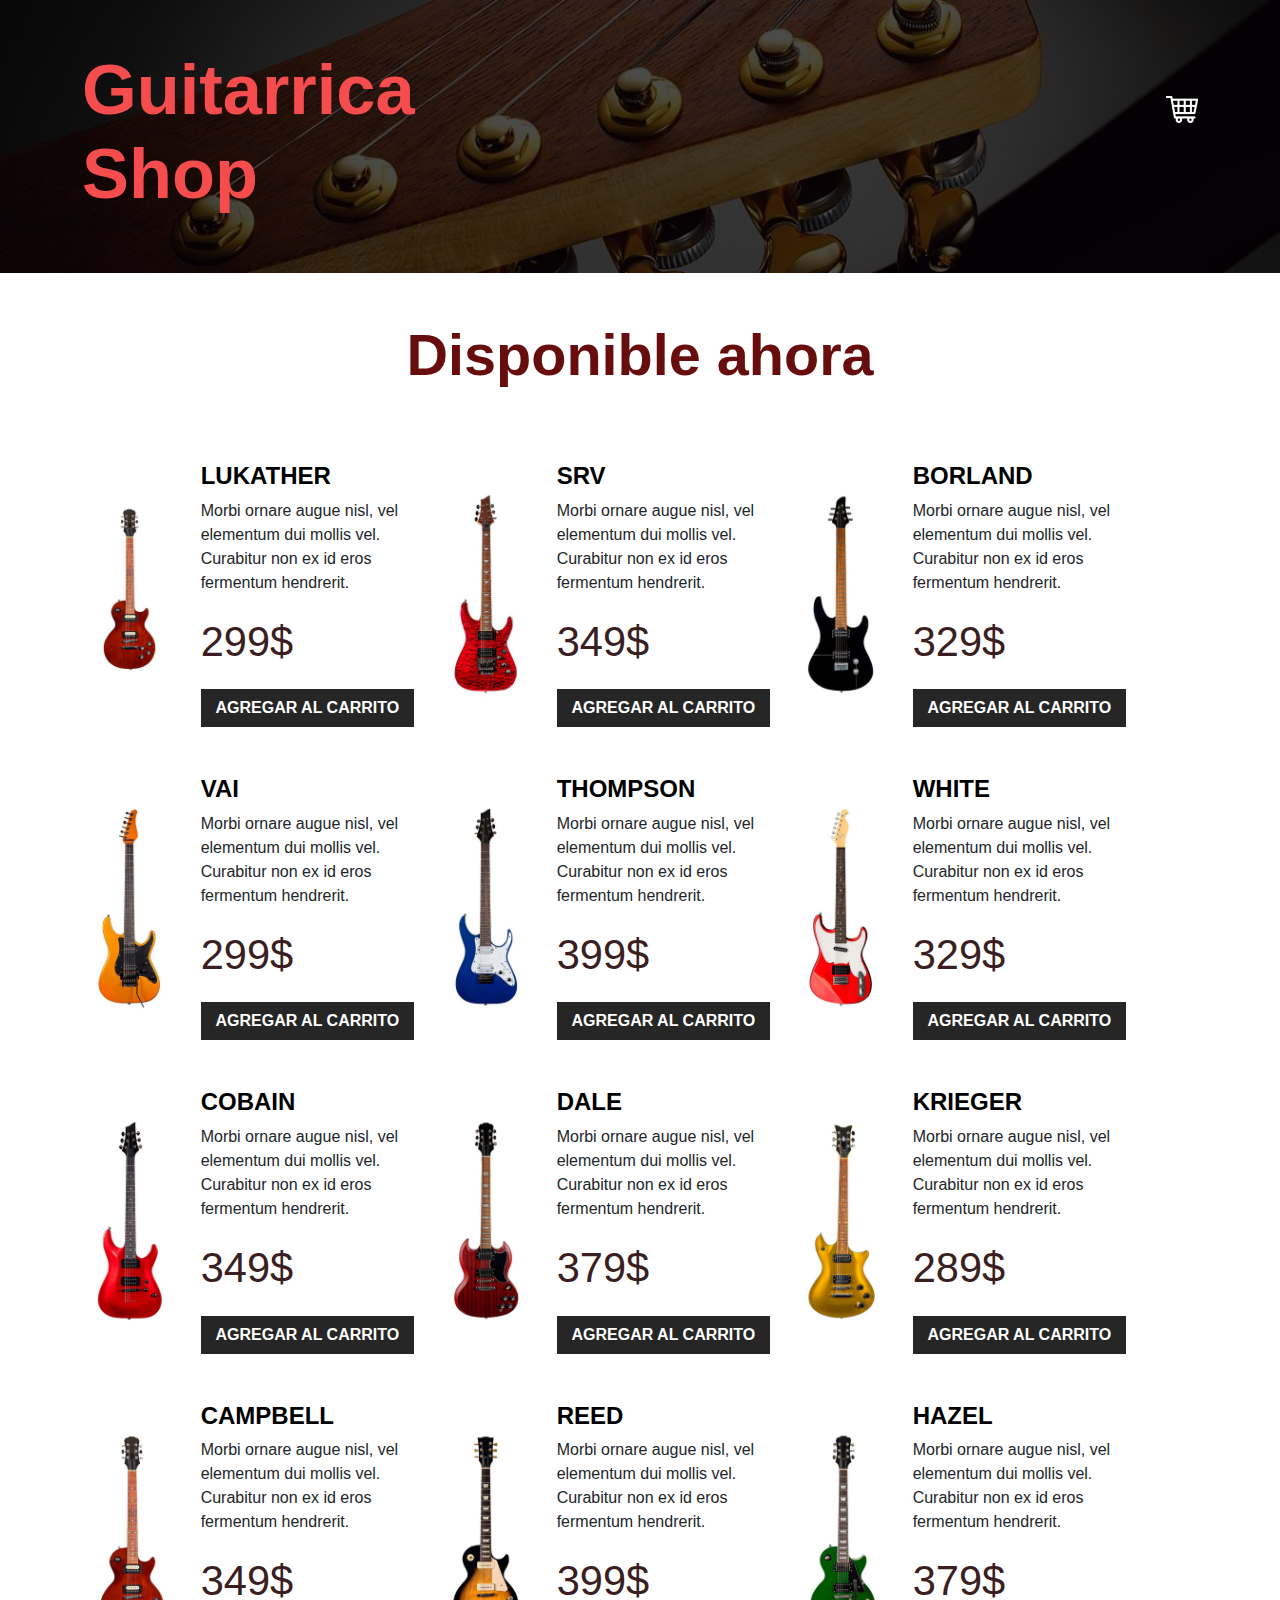
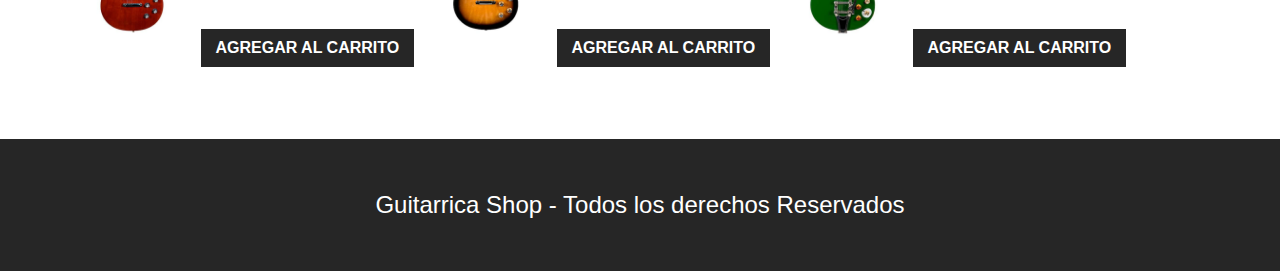
<file: guitarras/index.html>
<!DOCTYPE html>
<html lang="en">
  <head>
    <meta charset="UTF-8" />
    <link rel="icon" type="image/svg+xml" href="vite.svg" />
    <meta name="viewport" content="width=device-width, initial-scale=1.0" />
    <title>Guitarrica Shop</title>
    <script type="module" crossorigin src="/guitarras/assets/index-CFI6W7zm.js"></script>
    <link rel="stylesheet" crossorigin href="/guitarras/assets/index-BPn8DkfM.css">
  </head>
  <body>
    <div id="root"></div>
  </body>
</html>
</file>
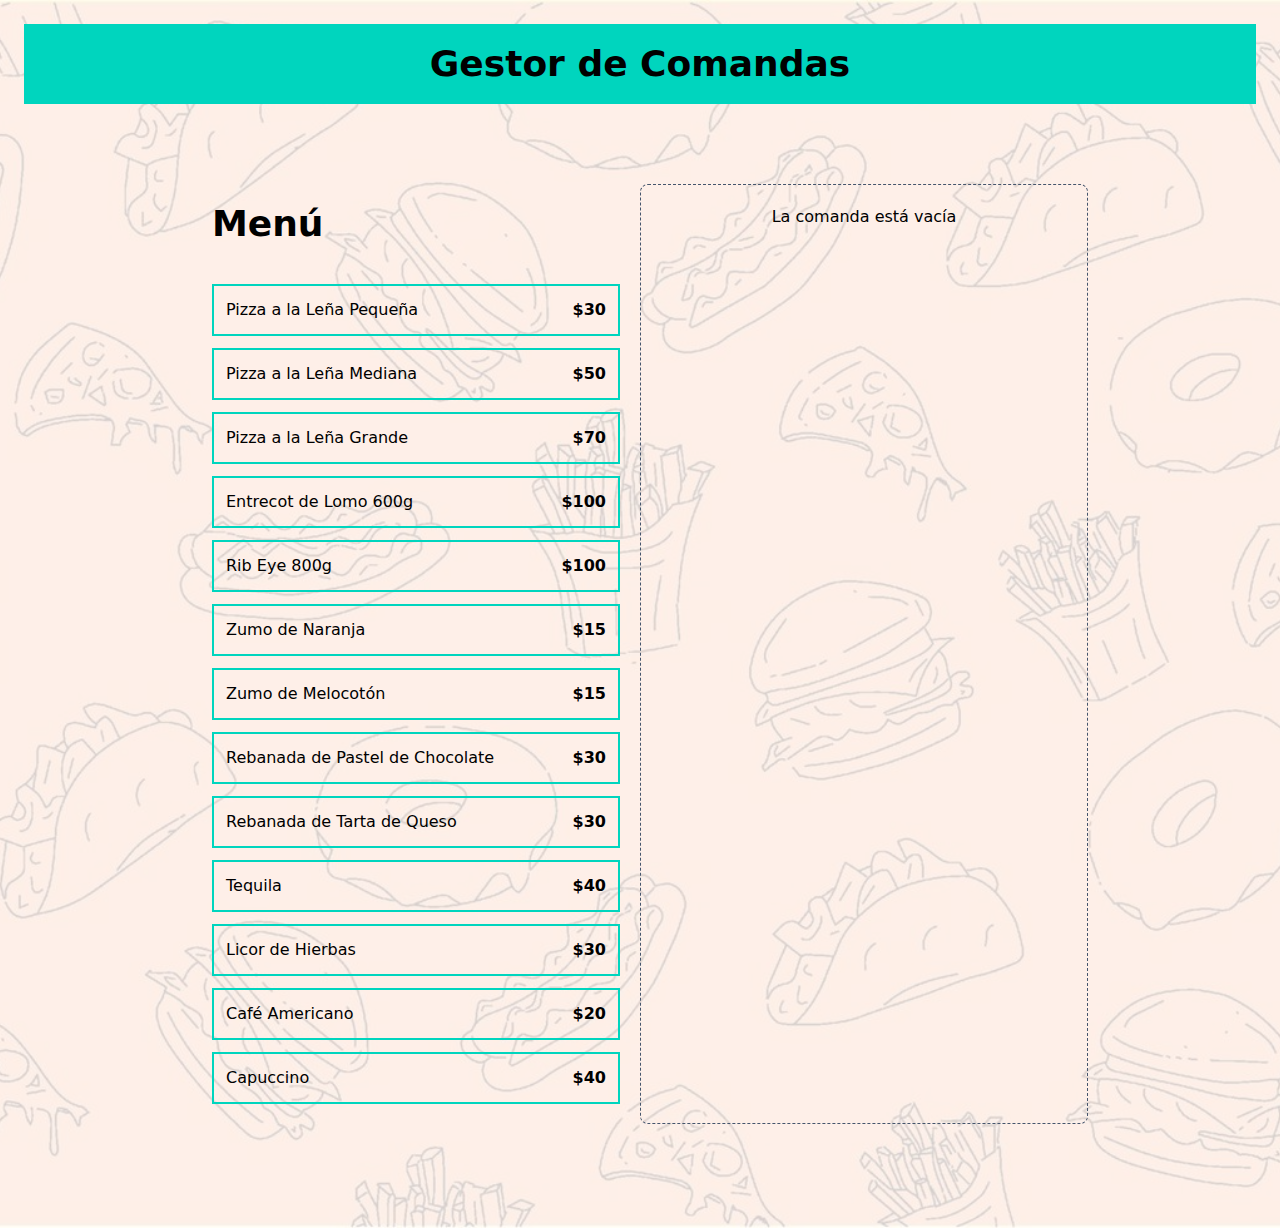
<file: restaurante/index.html>
<!DOCTYPE html>
<html lang="en">
  <head>
    <meta charset="UTF-8" />
    <link rel="icon" type="image/svg+xml" href="/vite.svg" />
    <meta name="viewport" content="width=device-width, initial-scale=1.0" />
    <title>Gestión de Comandas</title>
    <script type="module" crossorigin src="/restaurante/assets/index-BmPnh40b.js"></script>
    <link rel="stylesheet" crossorigin href="/restaurante/assets/index-BT0PCree.css">
  </head>
  <body
    class="bg-cover bg-center"
    style="background-image: url('/restaurante/assets/fotoRES3-K38H1iXa.jpg')">
    <div id="root" class="bg-white/80 min-h-screen p-6"></div>
  </body>
</html>
</file>
<file: guitarras/assets/index-BPn8DkfM.css>
@charset "UTF-8";.fw-black{font-weight:900}.btn-dark{text-transform:uppercase}.carrito{background-color:transparent;border:none;max-width:2rem;position:relative;z-index:100}.carrito #carrito{display:none;position:absolute;box-shadow:0 10px 15px -3px #0000001a}.carrito:hover #carrito{display:block;background-color:#fff;padding:10px;height:fit-content;min-width:350px;width:fit-content;top:100%;right:0;left:unset;margin-left:unset;margin-right:unset}#carrito img{width:30px}#carrito .btn-danger{font-size:10px;border-radius:50%;padding:5px 9px}#carrito .btn-dark{padding:0 2px;margin:0 3px}.m-0{margin:0}/*!
 * Bootstrap  v5.2.3 (https://getbootstrap.com/)
 * Copyright 2011-2022 The Bootstrap Authors
 * Copyright 2011-2022 Twitter, Inc.
 * Licensed under MIT (https://github.com/twbs/bootstrap/blob/main/LICENSE)
 */:root{--bs-blue: #0d6efd;--bs-indigo: #6610f2;--bs-purple: #6f42c1;--bs-pink: #d63384;--bs-red: #dc3545;--bs-orange: #fd7e14;--bs-yellow: #ffc107;--bs-green: #198754;--bs-teal: #20c997;--bs-cyan: #0dcaf0;--bs-black: #000;--bs-white: #fff;--bs-gray: #6c757d;--bs-gray-dark: #343a40;--bs-gray-100: #f8f9fa;--bs-gray-200: #e9ecef;--bs-gray-300: #dee2e6;--bs-gray-400: #ced4da;--bs-gray-500: #adb5bd;--bs-gray-600: #6c757d;--bs-gray-700: #495057;--bs-gray-800: #343a40;--bs-gray-900: #212529;--bs-primary: #e99401;--bs-secondary: #6c757d;--bs-success: #198754;--bs-info: #0dcaf0;--bs-warning: #ffc107;--bs-danger: #dc3545;--bs-light: #f8f9fa;--bs-dark: #262626;--bs-primary-rgb: 233, 148, 1;--bs-secondary-rgb: 108, 117, 125;--bs-success-rgb: 25, 135, 84;--bs-info-rgb: 13, 202, 240;--bs-warning-rgb: 255, 193, 7;--bs-danger-rgb: 220, 53, 69;--bs-light-rgb: 248, 249, 250;--bs-dark-rgb: 38, 38, 38;--bs-white-rgb: 255, 255, 255;--bs-black-rgb: 0, 0, 0;--bs-body-color-rgb: 33, 37, 41;--bs-body-bg-rgb: 255, 255, 255;--bs-font-sans-serif: system-ui, -apple-system, "Segoe UI", Roboto, "Helvetica Neue", "Noto Sans", "Liberation Sans", Arial, sans-serif, "Apple Color Emoji", "Segoe UI Emoji", "Segoe UI Symbol", "Noto Color Emoji";--bs-font-monospace: SFMono-Regular, Menlo, Monaco, Consolas, "Liberation Mono", "Courier New", monospace;--bs-gradient: linear-gradient( 180deg, rgba(255, 255, 255, .15), rgba(255, 255, 255, 0) );--bs-body-font-family: Outfit, sans-serif;--bs-body-font-size: 1rem;--bs-body-font-weight: 400;--bs-body-line-height: 1.5;--bs-body-color: #212529;--bs-body-bg: #fff;--bs-border-width: 1px;--bs-border-style: solid;--bs-border-color: #dee2e6;--bs-border-color-translucent: rgba(0, 0, 0, .175);--bs-border-radius: .375rem;--bs-border-radius-sm: .25rem;--bs-border-radius-lg: .5rem;--bs-border-radius-xl: 1rem;--bs-border-radius-2xl: 2rem;--bs-border-radius-pill: 50rem;--bs-link-color: #fff;--bs-link-hover-color: #fff;--bs-code-color: #d63384;--bs-highlight-bg: #fff3cd}*,*:before,*:after{box-sizing:border-box}@media (prefers-reduced-motion: no-preference){:root{scroll-behavior:smooth}}body{margin:0;font-family:var(--bs-body-font-family);font-size:var(--bs-body-font-size);font-weight:var(--bs-body-font-weight);line-height:var(--bs-body-line-height);color:var(--bs-body-color);text-align:var(--bs-body-text-align);background-color:var(--bs-body-bg);-webkit-text-size-adjust:100%;-webkit-tap-highlight-color:rgba(0,0,0,0)}h3,.h3,h2,.h2,h1,.h1{margin-top:0;margin-bottom:.5rem;font-family:Outfit,sans-serif;font-weight:900;line-height:1.2;color:#680d0d}h1{color:#f54d4d}h1,.h1{font-size:calc(1.565rem + 3.78vw)}@media (min-width: 1200px){h1,.h1{font-size:4.4rem}}h2,.h2{font-size:calc(1.485rem + 2.82vw)}@media (min-width: 1200px){h2,.h2{font-size:3.6rem}}h3,.h3{font-size:calc(1.385rem + 1.62vw)}@media (min-width: 1200px){h3,.h3{font-size:2.6rem}}p{margin-top:0;margin-bottom:1rem}a{color:var(--bs-link-color);text-decoration:none}a:hover{color:var(--bs-link-hover-color)}a:not([href]):not([class]),a:not([href]):not([class]):hover{color:inherit;text-decoration:none}img,svg{vertical-align:middle}table{caption-side:bottom;border-collapse:collapse}th{text-align:inherit;text-align:-webkit-match-parent}thead,tbody,tr,td,th{border-color:inherit;border-style:solid;border-width:0}button{border-radius:0}button:focus:not(:focus-visible){outline:0}button{margin:0;font-family:inherit;font-size:inherit;line-height:inherit}button{text-transform:none}button,[type=button]{-webkit-appearance:button}button:not(:disabled),[type=button]:not(:disabled){cursor:pointer}::-moz-focus-inner{padding:0;border-style:none}::-webkit-datetime-edit-fields-wrapper,::-webkit-datetime-edit-text,::-webkit-datetime-edit-minute,::-webkit-datetime-edit-hour-field,::-webkit-datetime-edit-day-field,::-webkit-datetime-edit-month-field,::-webkit-datetime-edit-year-field{padding:0}::-webkit-inner-spin-button{height:auto}::-webkit-search-decoration{-webkit-appearance:none}::-webkit-color-swatch-wrapper{padding:0}::file-selector-button{font:inherit;-webkit-appearance:button}.display-2{font-size:calc(1.575rem + 3.9vw);font-weight:300;line-height:1.2}@media (min-width: 1200px){.display-2{font-size:4.5rem}}.img-fluid{max-width:100%;height:auto}.container-xl{--bs-gutter-x: 1.5rem;--bs-gutter-y: 0;width:100%;padding-right:calc(var(--bs-gutter-x) * .5);padding-left:calc(var(--bs-gutter-x) * .5);margin-right:auto;margin-left:auto}@media (min-width: 1200px){.container-xl{max-width:1140px}}@media (min-width: 1400px){.container-xl{max-width:1320px}}.row{--bs-gutter-x: 1.5rem;--bs-gutter-y: 0;display:flex;flex-wrap:wrap;margin-top:calc(-1 * var(--bs-gutter-y));margin-right:calc(-.5 * var(--bs-gutter-x));margin-left:calc(-.5 * var(--bs-gutter-x))}.row>*{flex-shrink:0;width:100%;max-width:100%;padding-right:calc(var(--bs-gutter-x) * .5);padding-left:calc(var(--bs-gutter-x) * .5);margin-top:var(--bs-gutter-y)}.col-4{flex:0 0 auto;width:33.33333333%}.col-8{flex:0 0 auto;width:66.66666667%}@media (min-width: 768px){.col-md-3{flex:0 0 auto;width:25%}.col-md-6{flex:0 0 auto;width:50%}}@media (min-width: 992px){.col-lg-4{flex:0 0 auto;width:33.33333333%}}.table{--bs-table-color: var(--bs-body-color);--bs-table-bg: transparent;--bs-table-border-color: var(--bs-border-color);--bs-table-accent-bg: transparent;--bs-table-striped-color: var(--bs-body-color);--bs-table-striped-bg: rgba(0, 0, 0, .05);--bs-table-active-color: var(--bs-body-color);--bs-table-active-bg: rgba(0, 0, 0, .1);--bs-table-hover-color: var(--bs-body-color);--bs-table-hover-bg: rgba(0, 0, 0, .075);width:100%;margin-bottom:1rem;color:var(--bs-table-color);vertical-align:top;border-color:var(--bs-table-border-color)}.table>:not(caption)>*>*{padding:.5rem;background-color:var(--bs-table-bg);border-bottom-width:1px;box-shadow:inset 0 0 0 9999px var(--bs-table-accent-bg)}.table>tbody{vertical-align:inherit}.table>thead{vertical-align:bottom}.btn{--bs-btn-padding-x: .75rem;--bs-btn-padding-y: .375rem;--bs-btn-font-family: ;--bs-btn-font-size: 1rem;--bs-btn-font-weight: 900;--bs-btn-line-height: 1.5;--bs-btn-color: #212529;--bs-btn-bg: transparent;--bs-btn-border-width: 1px;--bs-btn-border-color: transparent;--bs-btn-border-radius: 0;--bs-btn-hover-border-color: transparent;--bs-btn-box-shadow: inset 0 1px 0 rgba(255, 255, 255, .15), 0 1px 1px rgba(0, 0, 0, .075);--bs-btn-disabled-opacity: .65;--bs-btn-focus-box-shadow: 0 0 0 .25rem rgba(var(--bs-btn-focus-shadow-rgb), .5);display:inline-block;padding:var(--bs-btn-padding-y) var(--bs-btn-padding-x);font-family:var(--bs-btn-font-family);font-size:var(--bs-btn-font-size);font-weight:var(--bs-btn-font-weight);line-height:var(--bs-btn-line-height);color:var(--bs-btn-color);text-align:center;vertical-align:middle;cursor:pointer;-webkit-user-select:none;user-select:none;border:var(--bs-btn-border-width) solid var(--bs-btn-border-color);border-radius:var(--bs-btn-border-radius);background-color:var(--bs-btn-bg);transition:color .15s ease-in-out,background-color .15s ease-in-out,border-color .15s ease-in-out,box-shadow .15s ease-in-out}@media (prefers-reduced-motion: reduce){.btn{transition:none}}.btn:hover{color:var(--bs-btn-hover-color);background-color:var(--bs-btn-hover-bg);border-color:var(--bs-btn-hover-border-color)}.btn:focus-visible{color:var(--bs-btn-hover-color);background-color:var(--bs-btn-hover-bg);border-color:var(--bs-btn-hover-border-color);outline:0;box-shadow:var(--bs-btn-focus-box-shadow)}:not(.btn-check)+.btn:active,.btn:first-child:active{color:var(--bs-btn-active-color);background-color:var(--bs-btn-active-bg);border-color:var(--bs-btn-active-border-color)}:not(.btn-check)+.btn:active:focus-visible,.btn:first-child:active:focus-visible{box-shadow:var(--bs-btn-focus-box-shadow)}.btn:disabled{color:var(--bs-btn-disabled-color);pointer-events:none;background-color:var(--bs-btn-disabled-bg);border-color:var(--bs-btn-disabled-border-color);opacity:var(--bs-btn-disabled-opacity)}.btn-danger{--bs-btn-color: #fff;--bs-btn-bg: #dc3545;--bs-btn-border-color: #dc3545;--bs-btn-hover-color: #fff;--bs-btn-hover-bg: #bb2d3b;--bs-btn-hover-border-color: #b02a37;--bs-btn-focus-shadow-rgb: 225, 83, 97;--bs-btn-active-color: #fff;--bs-btn-active-bg: #b02a37;--bs-btn-active-border-color: #a52834;--bs-btn-active-shadow: inset 0 3px 5px rgba(0, 0, 0, .125);--bs-btn-disabled-color: #fff;--bs-btn-disabled-bg: #dc3545;--bs-btn-disabled-border-color: #dc3545}.btn-dark{--bs-btn-color: #fff;--bs-btn-bg: #262626;--bs-btn-border-color: #262626;--bs-btn-hover-color: #fff;--bs-btn-hover-bg: #474747;--bs-btn-hover-border-color: #3c3c3c;--bs-btn-focus-shadow-rgb: 71, 71, 71;--bs-btn-active-color: #fff;--bs-btn-active-bg: #515151;--bs-btn-active-border-color: #3c3c3c;--bs-btn-active-shadow: inset 0 3px 5px rgba(0, 0, 0, .125);--bs-btn-disabled-color: #fff;--bs-btn-disabled-bg: #262626;--bs-btn-disabled-border-color: #262626}.nav{--bs-nav-link-padding-x: 1rem;--bs-nav-link-padding-y: .5rem;--bs-nav-link-font-weight: ;--bs-nav-link-color: var(--bs-link-color);--bs-nav-link-hover-color: var(--bs-link-hover-color);--bs-nav-link-disabled-color: #6c757d;display:flex;flex-wrap:wrap;padding-left:0;margin-bottom:0;list-style:none}@keyframes progress-bar-stripes{0%{background-position-x:1rem}}@keyframes spinner-border{to{transform:rotate(360deg)}}@keyframes spinner-grow{0%{transform:scale(0)}50%{opacity:1;transform:none}}@keyframes placeholder-glow{50%{opacity:.2}}@keyframes placeholder-wave{to{-webkit-mask-position:-200% 0%;mask-position:-200% 0%}}.d-flex{display:flex!important}.w-100{width:100%!important}.justify-content-end{justify-content:flex-end!important}.justify-content-center{justify-content:center!important}.align-items-start{align-items:flex-start!important}.align-items-center{align-items:center!important}.my-4{margin-top:1.5rem!important;margin-bottom:1.5rem!important}.mt-3{margin-top:1rem!important}.mt-4{margin-top:1.5rem!important}.mt-5{margin-top:3rem!important}.p-2{padding:.5rem!important}.p-3{padding:1rem!important}.px-5{padding-right:3rem!important;padding-left:3rem!important}.py-2{padding-top:.5rem!important;padding-bottom:.5rem!important}.py-5{padding-top:3rem!important;padding-bottom:3rem!important}.pt-5{padding-top:3rem!important}.gap-4{gap:1.5rem!important}.fs-1{font-size:calc(1.565rem + 3.78vw)!important}.fs-3{font-size:calc(1.385rem + 1.62vw)!important}.fs-4{font-size:calc(1.275rem + .3vw)!important}.fs-5{font-size:1.25rem!important}.fw-bold{font-weight:700!important}.text-end{text-align:right!important}.text-center{text-align:center!important}.text-uppercase{text-transform:uppercase!important}.text-primary{--bs-text-opacity: 1;color:rgba(var(--bs-primary-rgb),var(--bs-text-opacity))!important}.text-black{--bs-text-opacity: 1;color:rgba(var(--bs-black-rgb),var(--bs-text-opacity))!important}.text-white{--bs-text-opacity: 1;color:rgba(var(--bs-white-rgb),var(--bs-text-opacity))!important}.bg-primary{--bs-bg-opacity: 1;background-color:rgba(var(--bs-primary-rgb),var(--bs-bg-opacity))!important}.bg-dark{--bs-bg-opacity: 1;background-color:rgba(var(--bs-dark-rgb),var(--bs-bg-opacity))!important}.bg-white{--bs-bg-opacity: 1;background-color:rgba(var(--bs-white-rgb),var(--bs-bg-opacity))!important}@media (min-width: 768px){.justify-content-md-between{justify-content:space-between!important}.m-md-0{margin:0!important}.text-md-start{text-align:left!important}}@media (min-width: 1200px){.fs-1{font-size:4.4rem!important}.fs-3{font-size:2.6rem!important}.fs-4{font-size:1.5rem!important}}@keyframes animarImagen{0%{opacity:0;transform:translate(-10rem)}50%{opacity:0}to{opacity:1;transform:translate(0)}}.header{background-image:linear-gradient(to right,#000000b3,#000000b3),url(/guitarras/img/header.jpg);background-position:50%;background-size:cover;position:relative}.header .header-guitarra{display:none}@media (min-width: 992px){.header .header-guitarra{display:block;position:absolute;right:0;bottom:0;animation-duration:1s;animation-delay:0s;animation-timing-function:ease-in-out;animation-name:animarImagen;z-index:10}}
</file>
<file: restaurante/assets/index-BT0PCree.css>
/*! tailwindcss v4.1.11 | MIT License | https://tailwindcss.com */@layer properties{@supports (((-webkit-hyphens:none)) and (not (margin-trim:inline))) or ((-moz-orient:inline) and (not (color:rgb(from red r g b)))){*,:before,:after,::backdrop{--tw-space-y-reverse:0;--tw-border-style:solid;--tw-font-weight:initial}}}@layer theme{:root,:host{--font-sans:ui-sans-serif,system-ui,sans-serif,"Apple Color Emoji","Segoe UI Emoji","Segoe UI Symbol","Noto Color Emoji";--font-mono:ui-monospace,SFMono-Regular,Menlo,Monaco,Consolas,"Liberation Mono","Courier New",monospace;--color-red-600:oklch(57.7% .245 27.325);--color-teal-200:oklch(91% .096 180.426);--color-teal-400:oklch(77.7% .152 181.912);--color-slate-600:oklch(44.6% .043 257.281);--color-gray-200:oklch(92.8% .006 264.531);--color-black:#000;--color-white:#fff;--spacing:.25rem;--container-4xl:56rem;--text-2xl:1.5rem;--text-2xl--line-height:calc(2/1.5);--text-4xl:2.25rem;--text-4xl--line-height:calc(2.5/2.25);--font-weight-bold:700;--font-weight-black:900;--radius-lg:.5rem;--default-font-family:var(--font-sans);--default-mono-font-family:var(--font-mono)}}@layer base{*,:after,:before,::backdrop{box-sizing:border-box;border:0 solid;margin:0;padding:0}::file-selector-button{box-sizing:border-box;border:0 solid;margin:0;padding:0}html,:host{-webkit-text-size-adjust:100%;tab-size:4;line-height:1.5;font-family:var(--default-font-family,ui-sans-serif,system-ui,sans-serif,"Apple Color Emoji","Segoe UI Emoji","Segoe UI Symbol","Noto Color Emoji");font-feature-settings:var(--default-font-feature-settings,normal);font-variation-settings:var(--default-font-variation-settings,normal);-webkit-tap-highlight-color:transparent}hr{height:0;color:inherit;border-top-width:1px}abbr:where([title]){-webkit-text-decoration:underline dotted;text-decoration:underline dotted}h1,h2,h3,h4,h5,h6{font-size:inherit;font-weight:inherit}a{color:inherit;-webkit-text-decoration:inherit;text-decoration:inherit}b,strong{font-weight:bolder}code,kbd,samp,pre{font-family:var(--default-mono-font-family,ui-monospace,SFMono-Regular,Menlo,Monaco,Consolas,"Liberation Mono","Courier New",monospace);font-feature-settings:var(--default-mono-font-feature-settings,normal);font-variation-settings:var(--default-mono-font-variation-settings,normal);font-size:1em}small{font-size:80%}sub,sup{vertical-align:baseline;font-size:75%;line-height:0;position:relative}sub{bottom:-.25em}sup{top:-.5em}table{text-indent:0;border-color:inherit;border-collapse:collapse}:-moz-focusring{outline:auto}progress{vertical-align:baseline}summary{display:list-item}ol,ul,menu{list-style:none}img,svg,video,canvas,audio,iframe,embed,object{vertical-align:middle;display:block}img,video{max-width:100%;height:auto}button,input,select,optgroup,textarea{font:inherit;font-feature-settings:inherit;font-variation-settings:inherit;letter-spacing:inherit;color:inherit;opacity:1;background-color:#0000;border-radius:0}::file-selector-button{font:inherit;font-feature-settings:inherit;font-variation-settings:inherit;letter-spacing:inherit;color:inherit;opacity:1;background-color:#0000;border-radius:0}:where(select:is([multiple],[size])) optgroup{font-weight:bolder}:where(select:is([multiple],[size])) optgroup option{padding-inline-start:20px}::file-selector-button{margin-inline-end:4px}::placeholder{opacity:1}@supports (not ((-webkit-appearance:-apple-pay-button))) or (contain-intrinsic-size:1px){::placeholder{color:currentColor}@supports (color:color-mix(in lab,red,red)){::placeholder{color:color-mix(in oklab,currentcolor 50%,transparent)}}}textarea{resize:vertical}::-webkit-search-decoration{-webkit-appearance:none}::-webkit-date-and-time-value{min-height:1lh;text-align:inherit}::-webkit-datetime-edit{display:inline-flex}::-webkit-datetime-edit-fields-wrapper{padding:0}::-webkit-datetime-edit{padding-block:0}::-webkit-datetime-edit-year-field{padding-block:0}::-webkit-datetime-edit-month-field{padding-block:0}::-webkit-datetime-edit-day-field{padding-block:0}::-webkit-datetime-edit-hour-field{padding-block:0}::-webkit-datetime-edit-minute-field{padding-block:0}::-webkit-datetime-edit-second-field{padding-block:0}::-webkit-datetime-edit-millisecond-field{padding-block:0}::-webkit-datetime-edit-meridiem-field{padding-block:0}:-moz-ui-invalid{box-shadow:none}button,input:where([type=button],[type=reset],[type=submit]){appearance:button}::file-selector-button{appearance:button}::-webkit-inner-spin-button{height:auto}::-webkit-outer-spin-button{height:auto}[hidden]:where(:not([hidden=until-found])){display:none!important}}@layer components;@layer utilities{.mx-auto{margin-inline:auto}.mt-10{margin-top:calc(var(--spacing)*10)}.flex{display:flex}.grid{display:grid}.h-8{height:calc(var(--spacing)*8)}.min-h-screen{min-height:100vh}.w-8{width:calc(var(--spacing)*8)}.w-full{width:100%}.max-w-4xl{max-width:var(--container-4xl)}.items-center{align-items:center}.justify-between{justify-content:space-between}.gap-2{gap:calc(var(--spacing)*2)}:where(.space-y-3>:not(:last-child)){--tw-space-y-reverse:0;margin-block-start:calc(calc(var(--spacing)*3)*var(--tw-space-y-reverse));margin-block-end:calc(calc(var(--spacing)*3)*calc(1 - var(--tw-space-y-reverse)))}:where(.space-y-10>:not(:last-child)){--tw-space-y-reverse:0;margin-block-start:calc(calc(var(--spacing)*10)*var(--tw-space-y-reverse));margin-block-end:calc(calc(var(--spacing)*10)*calc(1 - var(--tw-space-y-reverse)))}.rounded-full{border-radius:3.40282e38px}.rounded-lg{border-radius:var(--radius-lg)}.border{border-style:var(--tw-border-style);border-width:1px}.border-2{border-style:var(--tw-border-style);border-width:2px}.border-t{border-top-style:var(--tw-border-style);border-top-width:1px}.border-dashed{--tw-border-style:dashed;border-style:dashed}.border-gray-200{border-color:var(--color-gray-200)}.border-slate-600{border-color:var(--color-slate-600)}.border-teal-400{border-color:var(--color-teal-400)}.bg-black{background-color:var(--color-black)}.bg-red-600{background-color:var(--color-red-600)}.bg-teal-400{background-color:var(--color-teal-400)}.bg-white\/80{background-color:#fffc}@supports (color:color-mix(in lab,red,red)){.bg-white\/80{background-color:color-mix(in oklab,var(--color-white)80%,transparent)}}.bg-cover{background-size:cover}.bg-center{background-position:50%}.p-3{padding:calc(var(--spacing)*3)}.p-5{padding:calc(var(--spacing)*5)}.p-6{padding:calc(var(--spacing)*6)}.py-5{padding-block:calc(var(--spacing)*5)}.py-20{padding-block:calc(var(--spacing)*20)}.text-center{text-align:center}.text-2xl{font-size:var(--text-2xl);line-height:var(--tw-leading,var(--text-2xl--line-height))}.text-4xl{font-size:var(--text-4xl);line-height:var(--tw-leading,var(--text-4xl--line-height))}.font-black{--tw-font-weight:var(--font-weight-black);font-weight:var(--font-weight-black)}.font-bold{--tw-font-weight:var(--font-weight-bold);font-weight:var(--font-weight-bold)}.text-white{color:var(--color-white)}.uppercase{text-transform:uppercase}.last-of-type\:border-b:last-of-type{border-bottom-style:var(--tw-border-style);border-bottom-width:1px}@media (hover:hover){.hover\:bg-teal-200:hover{background-color:var(--color-teal-200)}}.disabled\:opacity-10:disabled{opacity:.1}@media (min-width:48rem){.md\:grid-cols-2{grid-template-columns:repeat(2,minmax(0,1fr))}}}@property --tw-space-y-reverse{syntax:"*";inherits:false;initial-value:0}@property --tw-border-style{syntax:"*";inherits:false;initial-value:solid}@property --tw-font-weight{syntax:"*";inherits:false}
</file>
